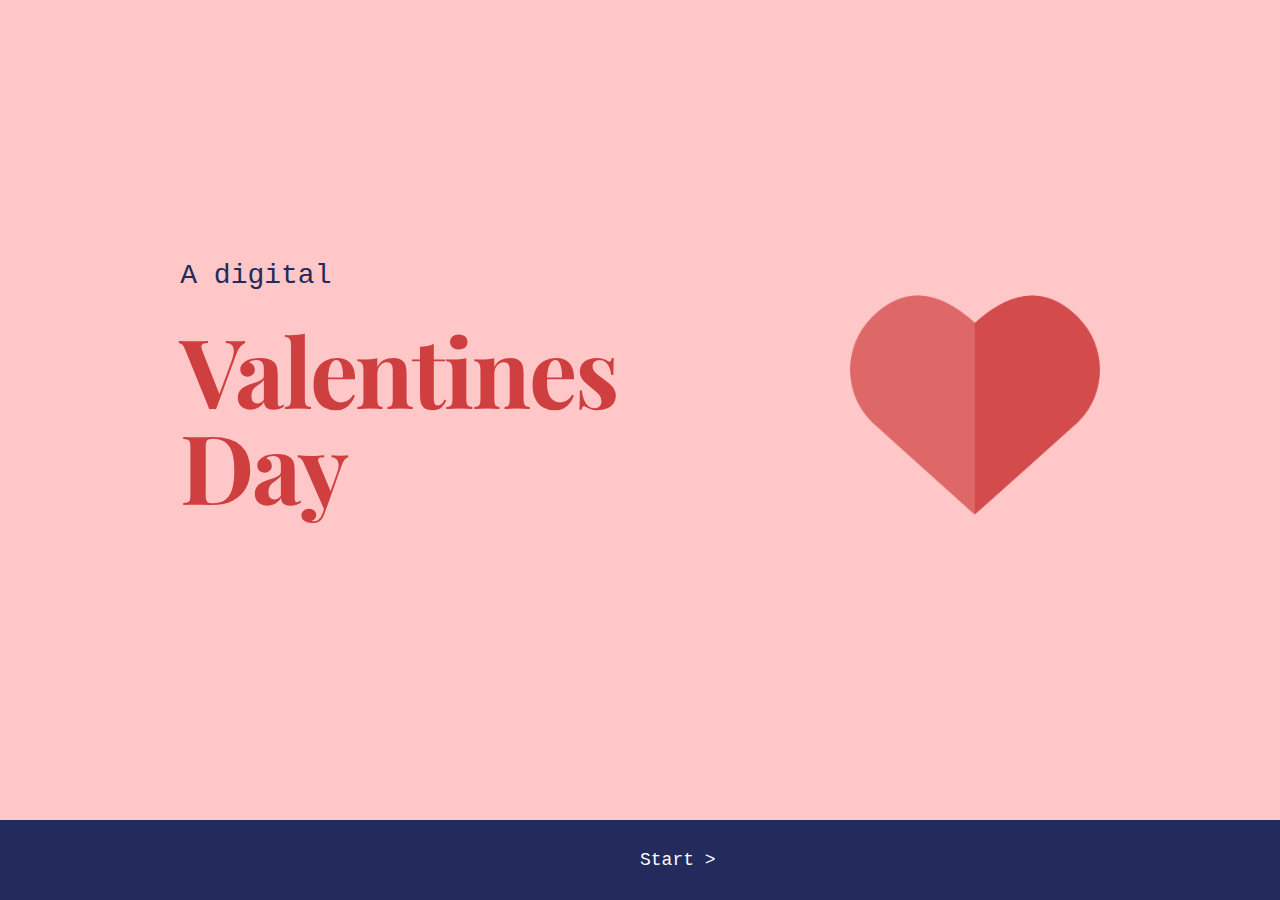
<file: index.html>
<!DOCTYPE html>
<html lang="en" dir="ltr">
  <head>
    <meta charset="utf-8">
    <title>Küsse</title>
    <link rel="stylesheet" href="css/style.css">
    <link rel="icon" href="./assets/fav.png" sizes="32x32">
    <meta name="viewport" content="width=device-width, initial-scale=1.0">
    <link href="https://fonts.googleapis.com/css?family=Playfair+Display:900" rel="stylesheet">
    <!-- Global site tag (gtag.js) - Google Analytics -->
    <script async src="https://www.googletagmanager.com/gtag/js?id=UA-134916843-1"></script>
    <script>
      window.dataLayer = window.dataLayer || [];
      function gtag(){dataLayer.push(arguments);}
      gtag('js', new Date());

      gtag('config', 'UA-134916843-1');
    </script>
  </head>
  <body>

    <div class="container">
      <div class="elementLeft">
        <h3>A digital</h3>
        <h1>Valentines </br>Day</h1>
      </div>
      <div class="elementRight">
            <img id="heart" src="./assets/heart.png" alt="">
      </div>

    </div>

    <footer>
      <div class="footContainer">
          <button type="button" name="button" class="btn"><a href="story.html"> Start > </a></button>
    </div>
    </footer>
  </body>


</html>
</file>
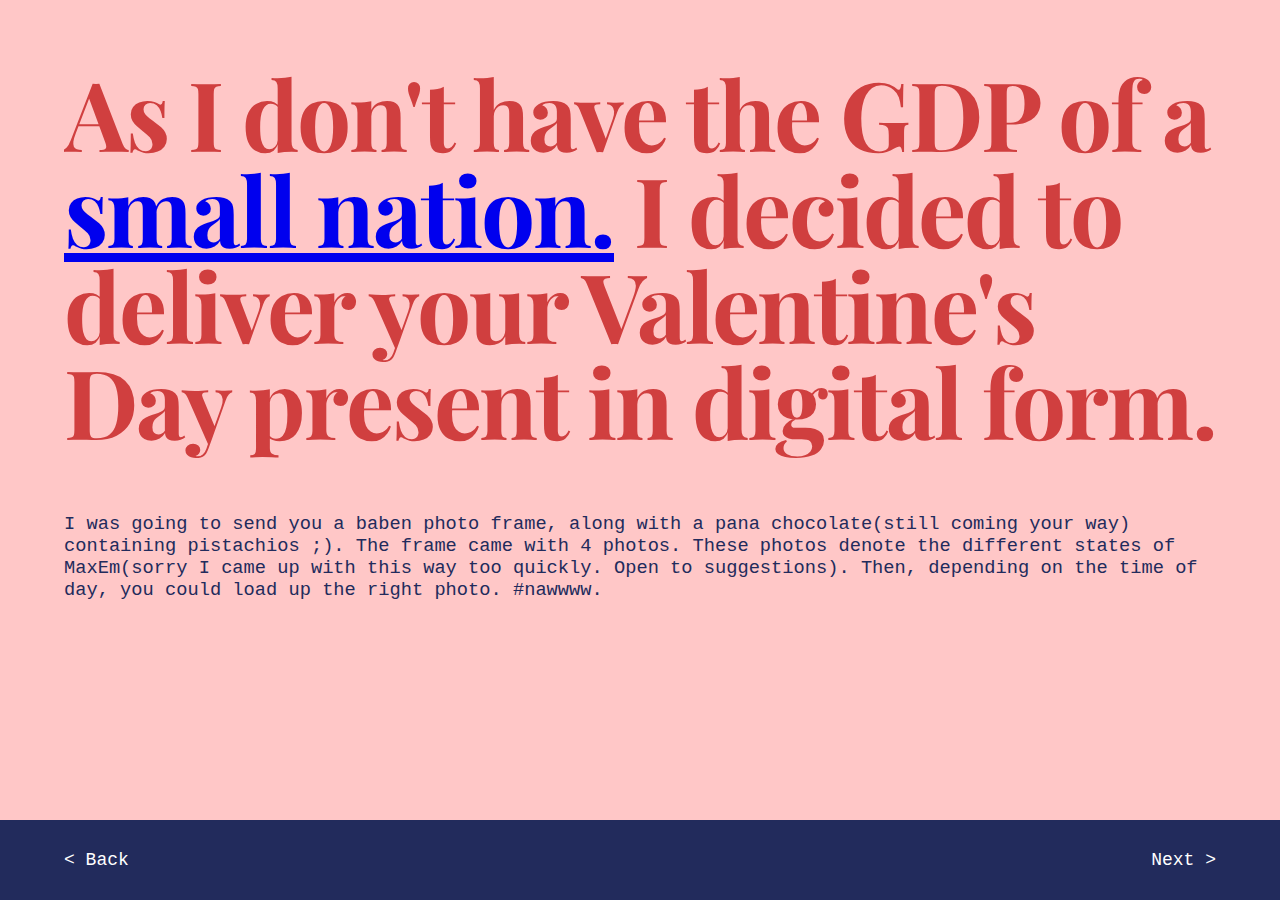
<file: story.html>
<!DOCTYPE html>
<html lang="en" dir="ltr">
  <head>
    <meta charset="utf-8">
    <title>Sad news</title>
    <link rel="stylesheet" href="css/story.css">
    <link rel="icon" href="./assets/fav.png" sizes="32x32">
    <meta name="viewport" content="width=device-width, initial-scale=1.0">
    <link href="https://fonts.googleapis.com/css?family=Playfair+Display:700" rel="stylesheet">
    <!-- Global site tag (gtag.js) - Google Analytics -->
    <script async src="https://www.googletagmanager.com/gtag/js?id=UA-134916843-1"></script>
    <script>
      window.dataLayer = window.dataLayer || [];
      function gtag(){dataLayer.push(arguments);}
      gtag('js', new Date());

      gtag('config', 'UA-134916843-1');
    </script>
  </head>
<body>


<div class="container">

<h1>As I don't have the GDP of a <a href="https://en.wikipedia.org/wiki/Tuvalu">small nation.</a>
  I decided to deliver your Valentine's Day present in digital form. </h1>

  <h3>I was going to send you a baben photo frame, along with a pana chocolate(still coming your way)
     containing pistachios ;). The frame came with 4 photos. These photos denote the different states of
     MaxEm(sorry I came up with this way too quickly. Open to suggestions). Then, depending on the time of day,
     you could load up the right photo. #nawwww.</h3>
</div>

  <footer>
    <div class="footContainer">
        <button type="button" name="button" class="btn"><a href="index.html">< Back </a></button>
        <button type="button" name="button" class="btn" id="next"><a href="times.html"> Next > </a></button>
  </div>
  </footer>
</body>


</html>
</file>
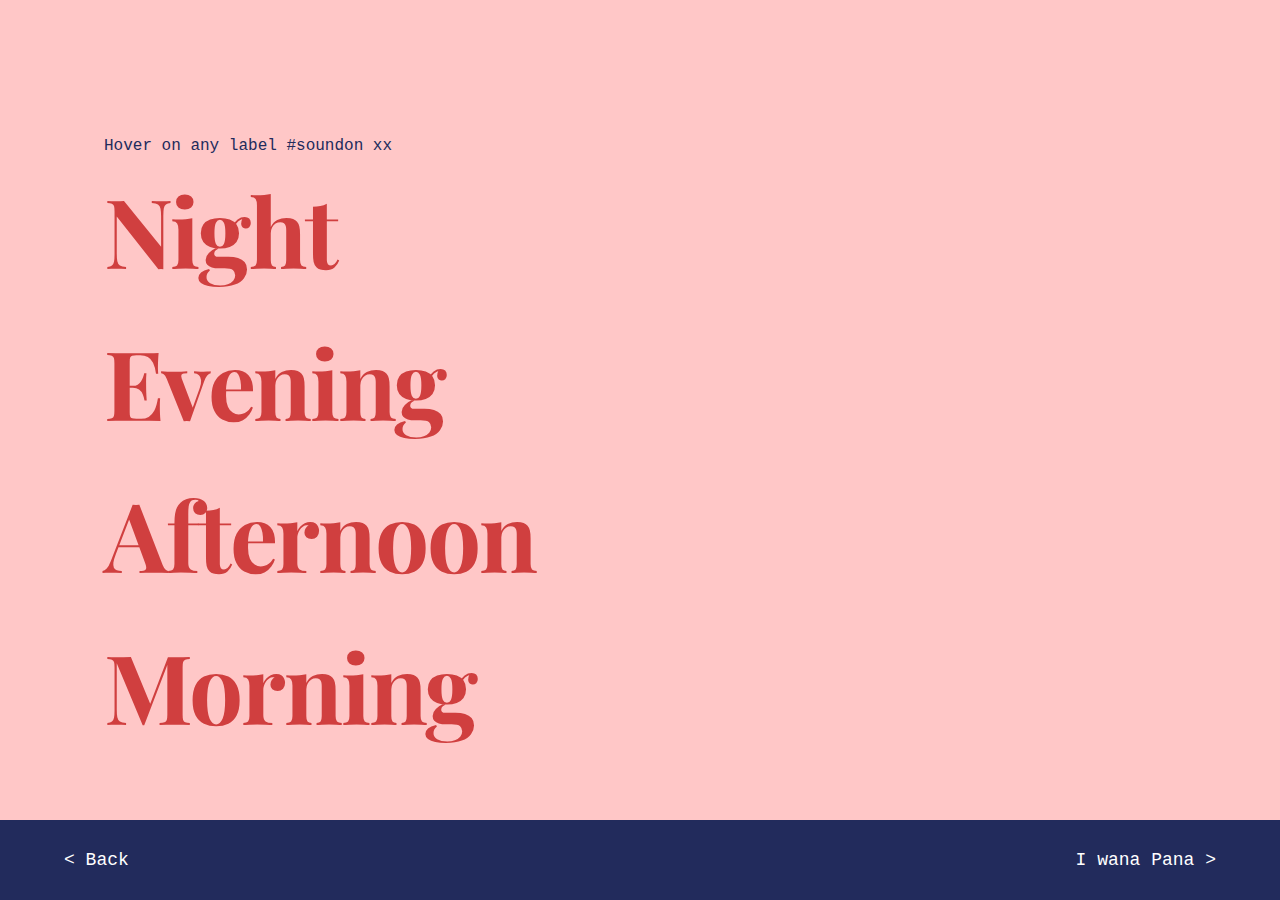
<file: times.html>
<!DOCTYPE html>
<html lang="en" dir="ltr">
  <head>
    <meta charset="utf-8">
    <title>We're adorbs</title>
    <link rel="stylesheet" href="css/time.css">
    <script src="./js/main.js"></script>
    <link rel="icon" href="./assets/fav.png" sizes="32x32">
    <link href="https://fonts.googleapis.com/css?family=Playfair+Display:700" rel="stylesheet">
    <!-- Global site tag (gtag.js) - Google Analytics -->
    <script async src="https://www.googletagmanager.com/gtag/js?id=UA-134916843-1"></script>
    <script>
      window.dataLayer = window.dataLayer || [];
      function gtag(){dataLayer.push(arguments);}
      gtag('js', new Date());

      gtag('config', 'UA-134916843-1');
    </script>
  </head>
  <body>
    <iframe src="./assets/budapest.mp3" allow="autoplay" id="audio" style="display:none"></iframe>
    <audio id="player" autoplay loop>
        <source src="./assets/budapest.mp3" type="audio/mp3">
    </audio>


<div class="container">
<div class="elementLeft">
<ul class="time">
  <li class="time" id="time01"><h1 onmouseover="pic()" onmouseout="clearPic()" >Morning</h1></li>
  <li class="time" id="time02"><h1 onmouseover="picAfter()" onmouseout="clearPic()" >Afternoon</h1></li>
  <li class="time" id="time03"><h1 onmouseover="picEve()" onmouseout="clearPic()" >Evening</h1></li>
  <li class="time" id="time04"><h1 onmouseover="picNight()" onmouseout="clearPic()" >Night</h1></li>
  <h3>Hover on any label #soundon xx</h3>

</ul>
</div>
<div class="elementRight">
  <img class="hide" id="bigpic" style="display:none;" />
  <img class="hide" id="bigpic01" style="display:none;" />
  <img class="hide" id="bigpic02" style="display:none;" />
  <img class="hide" id="bigpic03" style="display:none;" />

</div>

</div>
     <footer>
       <div class="footContainer">
           <button type="button" name="button" class="btn"><a href="story.html">< Back </a></button>
           <button type="button" name="button" class="btn" id="next"><a href="form.html"> I wana Pana > </a></button>
     </div>
     </footer>

  </body>


</html>
</file>
<file: css/style.css>
body{
  background: #FFC7C7;
  margin: auto;
}
h3{
  margin-bottom: 30px;
  font-family: courier;
  font-size: 28px;
  font-weight: 100;
  color: #222B5C;
}
.container{
  display:flex;
  width:90vw;
  height: 90vh;
  margin: auto;
}
.elementLeft{
  margin:auto;
  /*background: blue;*/
}
h1{
  margin-top: 0px;
  font-family: 'Playfair Display', serif;
  font-weight: 700;
  letter-spacing: -2px;
  font-size: 6em;
  color: #D03F3F;
  line-height: 1;
}
#time01 h1:hover{
  color: black;
  transform: translate3d(100px, 0px, 0px);
  transition: transform .5s ease-in-out;
}
.elementRight{
  margin:auto;
  display: flex;
  justify-content: center;
  align-items: center;
  /*background: red;*/
}
.elementRight img{
  width: 250px;
  height: auto;
}

button{
  background-color: #222B5C;
  border: none;
  padding: 30px 0px;
  margin-left: 50%;
}
.btn a{
  color: white;
  font-family: courier;
  font-weight: 100;
  text-decoration: none;
  font-size: 18px;
}
footer{
  width: 100%;
  background-color: #222B5C;
  position: fixed;
  bottom: 0;
}
.footContainer{
  margin: 0 auto;
  width:90vw;
}
</file>
<file: css/story.css>
body{
  background: #FFC7C7;
  margin: auto;
  overflow: hidden;
}
h3{
  font-family: courier;
  font-weight: 100;
  color: #222B5C;
}
.container{
  justify-content: center;
  align-items: center;
  width:90vw;
  height: 90vh;
  margin: auto;
  overflow: scroll;
}
.elementLeft{
  margin:auto;
  display: flex;
  justify-content: center;
  align-items: center;
  /*background: blue;*/
}
h1{
  font-family: 'Playfair Display', serif;
  font-weight: 700;
  letter-spacing: -2px;
  font-size: 6em;
  color: #D03F3F;
  line-height: 1;
}

.elementRight{
  margin:auto;
  display: flex;
  justify-content: center;
  align-items: center;
  /*background: red;*/
}
button{
  background-color: #222B5C;
  border: none;
  padding: 30px 0px;
}
.btn a{
  color: white;
  font-family: courier;
  font-weight: 100;
  text-decoration: none;
  font-size: 18px;
}
#next{
  float: right;
  right: 0;
}
#bigpic{
  right: 0;
  position: absolute;
  margin: auto;
}
footer{
  width: 100%;
  background-color: #222B5C;
  position: fixed;
  bottom: 0;
}
.footContainer{
  margin: 0 auto;
  width:90vw;
}
</file>
<file: css/time.css>
body{
  height: 100vh;
  display:flex;
  background: #FFC7C7;
  margin: auto;
}
h3{
  font-family: courier;
  font-size: 16px;
  font-weight: 100;
  color: #222B5C;
}
.container{
  display:flex;
  width:90vw;
  height: 90vh;
  margin: auto;
}
.elementLeft{
  display: flex;
  align-items: center;
  /*background: blue;*/
}
h1{
  margin-top: 30px;
  font-family: 'Playfair Display', serif;
  font-weight: 700;
  letter-spacing: -2px;
  font-size: 6em;
  color: #D03F3F;
  line-height: 0.6;
  z-index: 10;
}
.time h1:hover{
  color: #222B5C;
  transform: translate3d(100px, 0px, 0px);
  transition: transform .5s ease-in-out;
  z-index: 10;
}
.elementRight{
  margin:auto;
  display: flex;
  justify-content: center;
  align-items: center;
  /*background: red;*/
}
.hide{
  width: 650px;
}
ul{
  display: flex;
  flex-direction: column-reverse;
}
li{
  list-style-type: none;
}
button{
  background-color: #222B5C;
  border: none;
  padding: 30px 0px;
}
.btn a{
  color: white;
  font-family: courier;
  font-weight: 100;
  text-decoration: none;
  font-size: 18px;
}
#next{
  float: right;
  right: 0;
}

footer{
  width: 100%;
  background-color: #222B5C;
  position: fixed;
  bottom: 0;
}
.footContainer{
  margin: 0 auto;
  width:90vw;
}
</file>
